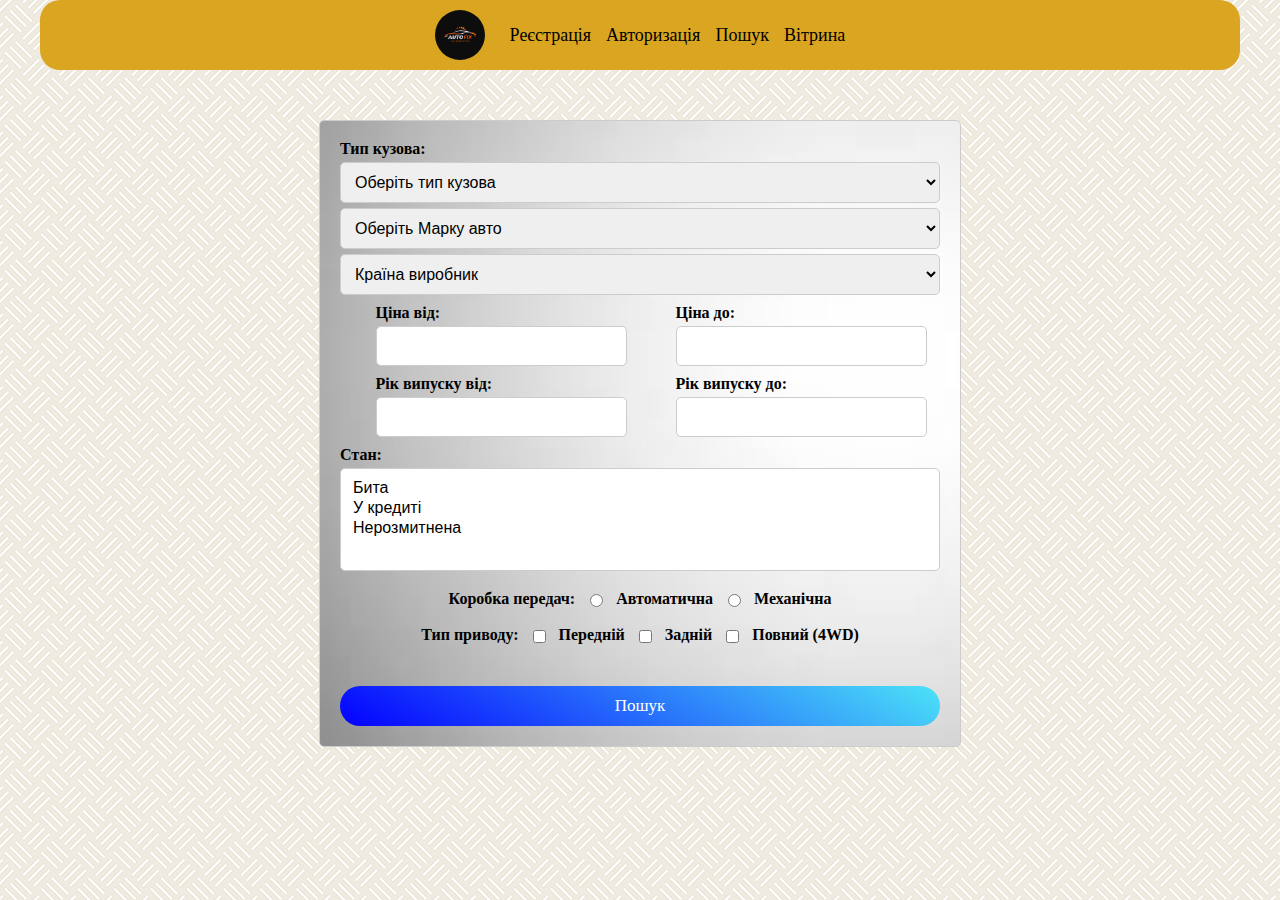
<file: index.html>
<!DOCTYPE html>
<html lang="en">

<head>
  <meta charset="UTF-8">
  <meta name="viewport" content="width=device-width, initial-scale=1.0">
  <link rel="stylesheet" href="css/reset.css">
  <link rel="stylesheet" href="css/style.css">
  <title>Car Shop</title>
</head>

<body>
  <div class="container">
    <header class="header_menu">
      <div class="header_menu_wraper">
        <a href="cards-auto.html">
          <h1> <img class="logo" src="img/photo_2024-03-24_16-54-26.jpg" alt="logo"></h1>
        </a>
        <nav class="menu">
          <ul class="menu_list">
            <li><a href="registration.html">Реєстрація</a></li>
            <li><a href="autorisation.html">Авторизація</a></li>
            <li><a href="index.html">Пошук</a></li>
            <li><a href="cards-auto.html">Вітрина</a></li>
          </ul>
        </nav>
      </div>
    </header>
  </div>
  <div class="search-container">
    <form action="https://fom.in.ua/echo" method="post">
      <div class="form-group">
        <label>Тип кузова:</label>
        <select class="bodytype">
          <option value="">Оберіть тип кузова</option>
          <option value="sedan">Седан</option>
          <option value="hatchback">Хетчбек</option>
        </select>
        <select class="body-type">
          <option value="">Оберіть Маркy авто</option>
          <option value="BMW">BMW</option>
          <option value="Mercedes">Mercedes</option>
          <option value="Audi">Audi</option>
          <option value="Porsche">Porsche</option>
          <option value="VW">VW</option>
        </select>
        <select class="body-type">
          <option value="">Країна виробник</option>
          <option value="Germany">Germany</option>
          <option value="France">France</option>
          <option value="Spain">Spain</option>
          <option value="Ukraine">Ukraine</option>
          <option value="China">China</option>
        </select>
        <div class="price">
          <label for="priceFrom">Ціна від:
            <input type="number" id="priceFrom" name="priceFrom">
          </label>
          <label for="priceTo">Ціна до:
            <input type="number" id="priceTo" name="priceTo">
          </label>
        </div>
        <div class="price">
          <label for="yearfrom">Рік випуску від:
            <input type="number" id="yearfrom" name="yearfrom">
          </label>
          <label for="yearto">Рік випуску до:
            <input type="number" id="yearto" name="yearto">
          </label>
        </div>
        <label for="status">Стан:</label>
        <select id="status" name="status" multiple>
          <option value="Бита">Бита</option>
          <option value="У кредиті">У кредиті</option>
          <option value="Нерозмитнена">Нерозмитнена</option>
        </select>
        <div class="radio-box">
          <label>Коробка передач:</label>
          <input type="radio" id="autoTransmission" name="transmission" value="auto">
          <label for="autoTransmission">Автоматична</label>
          <input type="radio" id="manualTransmission" name="transmission" value="manual">
          <label for="manualTransmission">Механічна</label>
        </div>
        <div class="will-box">
          <label>Тип приводу:</label>
          <input type="checkbox" id="frontWheelDrive" name="driveType" value="front">
          <label for="frontWheelDrive">Передній</label>
          <input type="checkbox" id="rearWheelDrive" name="driveType" value="rear">
          <label for="rearWheelDrive">Задній</label>
          <input type="checkbox" id="allWheelDrive" name="driveType" value="all">
          <label for="allWheelDrive">Повний (4WD)</label>
        </div>
      </div>
      <button> Пошук
      </button>
    </form>
  </div>
</body>

</html>
</file>
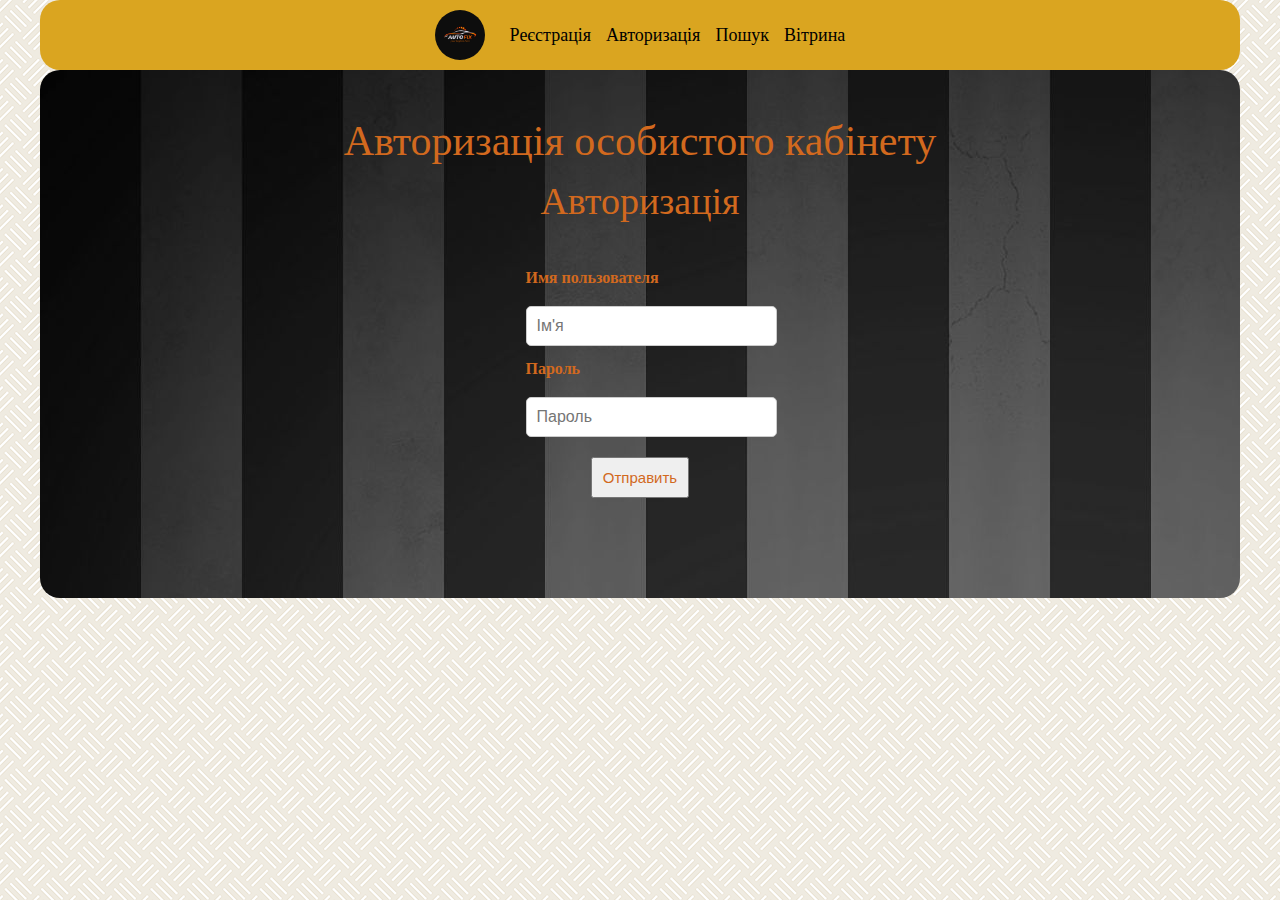
<file: autorisation.html>
<!DOCTYPE html>
<html lang="en">

<head>
  <meta charset="UTF-8">
  <meta name="viewport" content="width=device-width, initial-scale=1.0">
  <link rel="stylesheet" href="css/reset.css">
  <link rel="stylesheet" href="css/style.css">
  <title>Car Shop</title>
</head>

<body>
  <div class="container">
    <header class="header_menu">
      <div class="header_menu_wraper">
        <a href="cards-auto.html">
          <h1> <img class="logo" src="img/photo_2024-03-24_16-54-26.jpg" alt="logo"></h1>
        </a>
        <nav class="menu">
          <ul class="menu_list">
            <li><a href="registration.html">Реєстрація</a></li>
            <li><a href="autorisation.html">Авторизація</a></li>
            <li><a href="index.html">Пошук</a></li>
            <li><a href="cards-auto.html">Вітрина</a></li>
          </ul>
        </nav>
      </div>
    </header>
    <section class="registration">
      <h2 class="registration_title">Авторизація особистого кабінету </h2>
      <form action="https://fom.in.ua/echo" method="post">
        <fieldset class="wraper_registration">
          <legend> Авторизація </legend>
          <label>
            Имя пользователя
            <input type="text" name="username" autocomplete="off" placeholder="Ім'я" /></label>
          <label>
            Пароль
            <input type="password" name="pwd" autocomplete="off" placeholder="Пароль" /></label>
        </fieldset>
        <input class="btn" type="submit" value="Отправить" />
      </form>
    </section>
  </div>
</body>

</html>
</file>
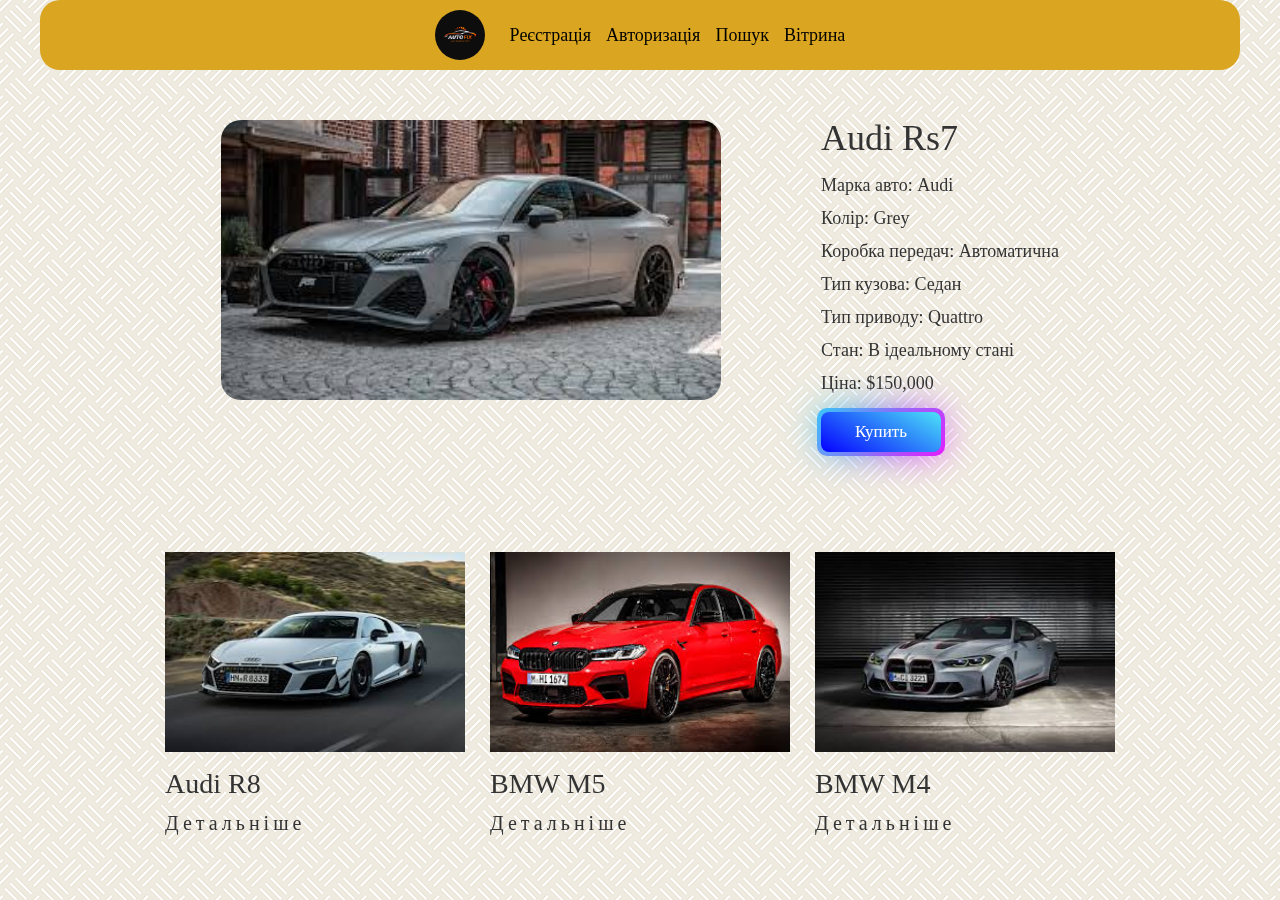
<file: cards-auto.html>
<!DOCTYPE html>
<html lang="en">

<head>
  <meta charset="UTF-8">
  <meta name="viewport" content="width=device-width, initial-scale=1.0">
  <link rel="stylesheet" href="css/reset.css">
  <link rel="stylesheet" href="css/style.css">
  <title>Car Shop</title>
</head>

<body>
  <div class="container">
    <header class="header_menu">
      <div class="header_menu_wraper">
        <a href="cards-auto.html">
          <h1> <img class="logo" src="img/photo_2024-03-24_16-54-26.jpg" alt="logo"></h1>
        </a>
        <nav class="menu">
          <ul class="menu_list">
            <li><a href="registration.html">Реєстрація</a></li>
            <li><a href="autorisation.html">Авторизація</a></li>
            <li><a href="index.html">Пошук</a></li>
            <li><a href="cards-auto.html">Вітрина</a></li>
          </ul>
        </nav>
      </div>
    </header>
    <section class="cars">
      <div class="wraper-cars">
        <div class="wraper-cars-foto">
          <img src="img/audi rs7.jfif" alt="audi">
        </div>
        <div class="wraper-cars-content">
          <h2> Audi Rs7</h2>
          <ul class="wraper-cars-content-list">
            <li>Mарка авто: Audi</li>
            <li>Колір: Grey</li>
            <li>Коробка передач: Автоматична</li>
            <li>Тип кузова: Седан</li>
            <li>Тип приводу: Quattro</li>
            <li>Стан: В ідеальному стані</li>
            <li>Ціна: $150,000</li>
          </ul>
          <button class="wraper-cars-content-btn">
            Купить
          </button>
        </div>
      </div>
      <ul class="wraper-cars-list">
        <li>
          <a class="wraper-cars-list-link">
            <img src="img/audi r8.jfif" alt="audi"></a>
          <h3>Audi R8
          </h3><a href="https://de.wikipedia.org/wiki/Audi_R8_42" target="_blank"
            class="wraper-cars-list-link">Детальніше</a>
        </li>
        <li>
          <a class="wraper-cars-list-link">
            <img src="img/bmw m5.jfif" alt="bmw"></a>
          <h3>BMW M5
          </h3><a href="https://de.wikipedia.org/wiki/BMW_M5" target="_blank"
            class="wraper-cars-list-link">Детальніше</a>
        </li>
        <li>
          <a class="wraper-cars-list-link">
            <img src="img/bmw m4.jfif" alt="bmw"></a>
          <h3>BMW M4
          </h3><a href="https://de.wikipedia.org/wiki/BMW_M4" target="_blank"
            class="wraper-cars-list-link">Детальніше</a>
        </li>
      </ul>
    </section>
  </div>
</body>

</html>
</file>
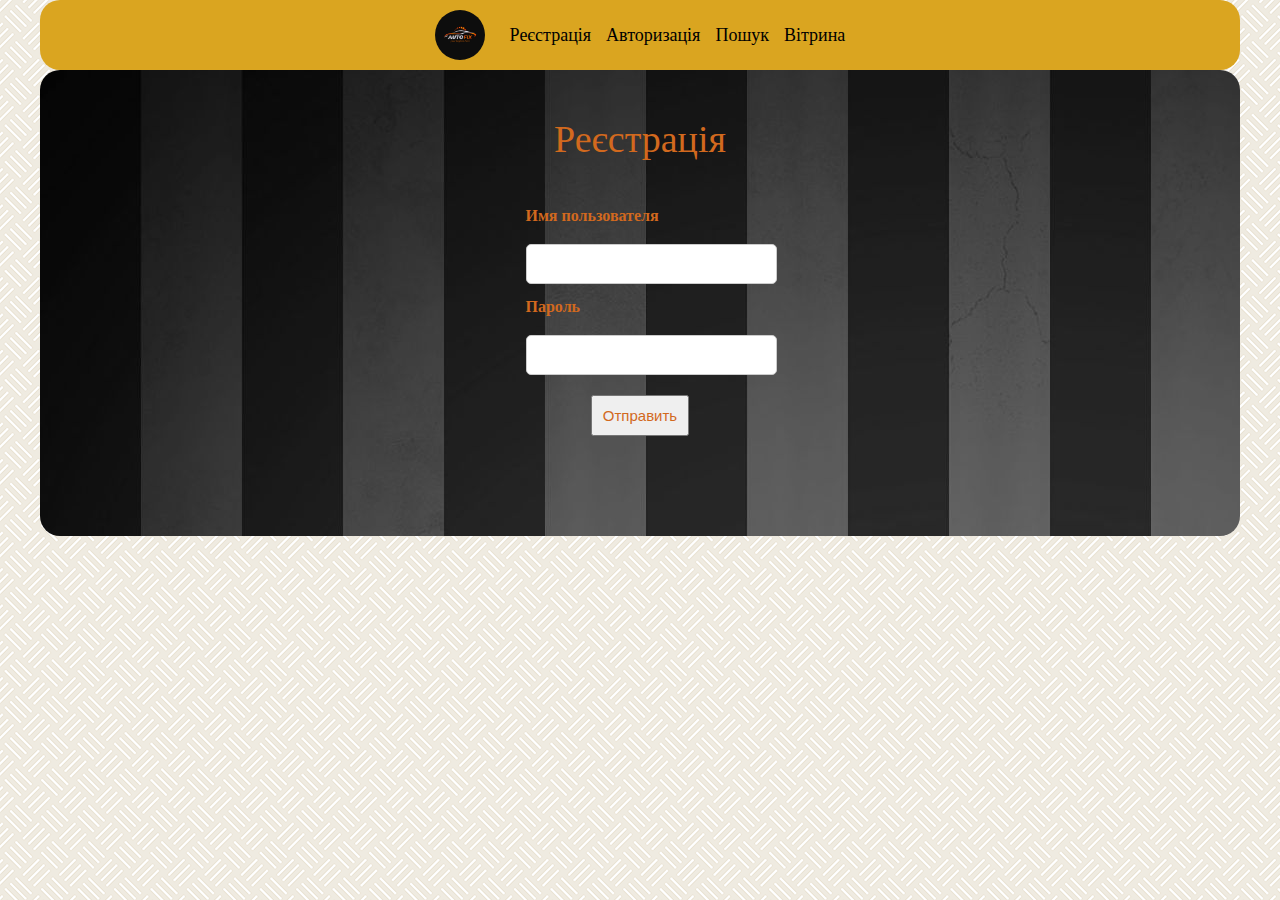
<file: index2.html>
<!DOCTYPE html>
<html lang="en">

<head>
  <meta charset="UTF-8">
  <meta name="viewport" content="width=device-width, initial-scale=1.0">
  <link rel="stylesheet" href="css/reset.css">
  <link rel="stylesheet" href="css/style.css">
  <title>Car Shop</title>
</head>

<body>
  <div class="container">
    <header class="header_menu">
      <div class="header_menu_wraper">
        <a href="cards-auto.html"><h1> <img class="logo" src="img/photo_2024-03-24_16-54-26.jpg" alt="logo"></h1></a>
        <nav class="menu">
          <ul class="menu_list">
            <li><a href="main.html">Реєстрація</a></li>
            <li><a href="index2.html">Авторизація</a></li>
            <li><a href="index3.html">Пошук</a></li>
            <li><a href="cards-auto.html">Вітрина</a></li>
          </ul>
        </nav>
      </div>
    </header>
    <section class="registration">
      <form action="https://fom.in.ua/echo" method="post">
        <fieldset class="wraper_registration">
          <legend> Реєстрація </legend>
          <label>
            Имя пользователя
            <input type="text" name="username" autocomplete="off" /></label>
          <label>
            Пароль
            <input type="password" name="pwd" autocomplete="off" /></label>
        </fieldset>
        <input class="btn" type="submit" value="Отправить" />
      </form>
    </section>
  </div>
</body>

</html>
</file>
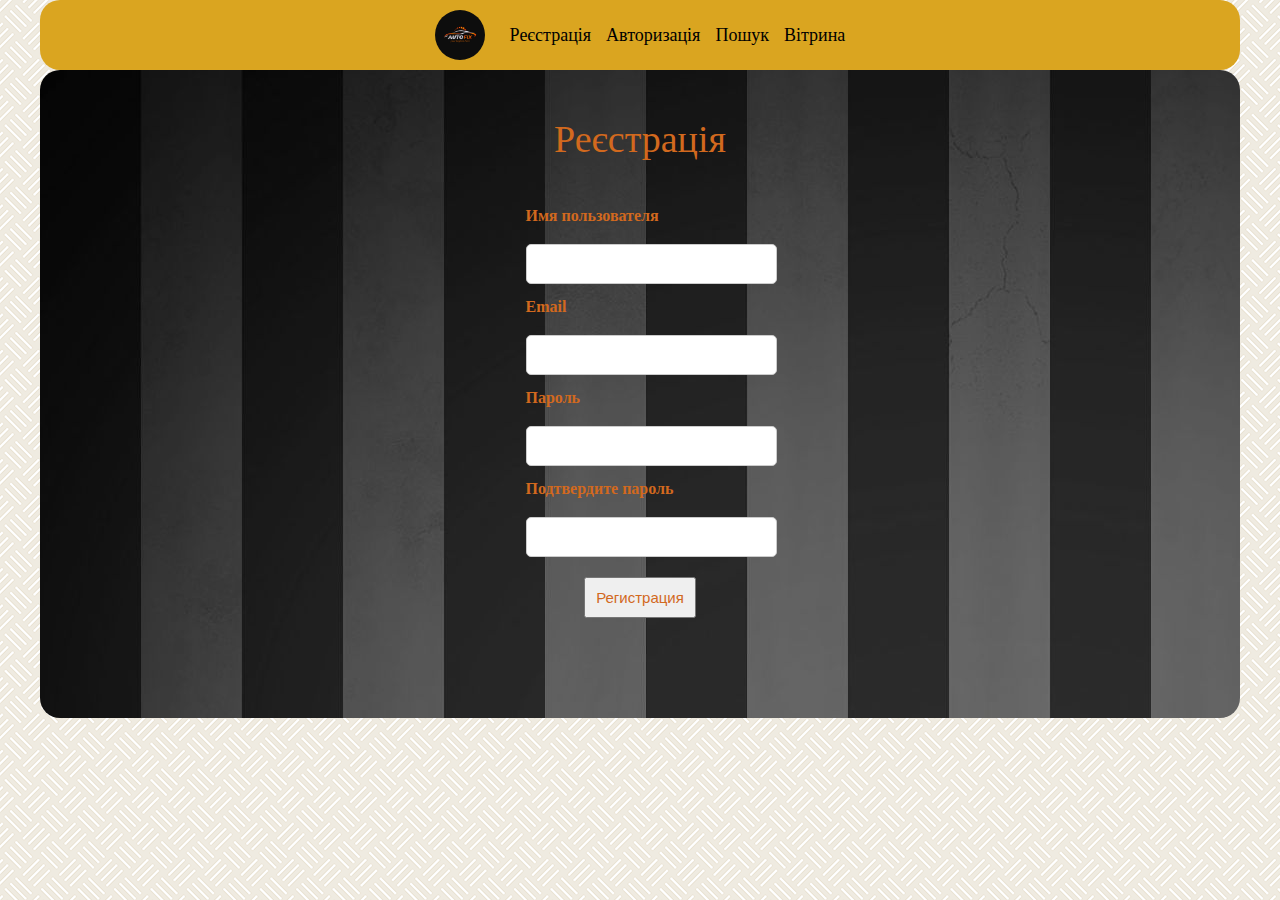
<file: main.html>
<!DOCTYPE html>
<html lang="en">

<head>
  <meta charset="UTF-8">
  <meta name="viewport" content="width=device-width, initial-scale=1.0">
  <link rel="stylesheet" href="css/reset.css">
  <link rel="stylesheet" href="css/style.css">
  <title>Car Shop</title>
</head>

<body>
  <div class="container">
    <header class="header_menu">
      <div class="header_menu_wraper">
        <a href="cards-auto.html"><h1> <img class="logo" src="img/photo_2024-03-24_16-54-26.jpg" alt="logo"></h1></a>
        <nav class="menu">
          <ul class="menu_list">
            <li><a href="main.html">Реєстрація</a></li>
            <li><a href="index2.html">Авторизація</a></li>
            <li><a href="index3.html">Пошук</a></li>
            <li><a href="cards-auto.html">Вітрина</a></li>
          </ul>
        </nav>
      </div>
    </header>
    <section class="registration">
      <form action="https://fom.in.ua/echo" method="post">
        <fieldset class="wraper_registration">
          <legend> Реєстрація </legend>
          <label>
            Имя пользователя
            <input type="text" name="username" autocomplete="off" /></label>
          <label>
            Email
            <input type="Email" name="email" autocomplete="off" /></label>
          <label>
            Пароль
            <input type="password" name="pwd" autocomplete="off" /></label>
          <label>
            Подтвердите пароль
            <input type="password" name="pwd" autocomplete="off" /></label>
        </fieldset>
        <input class="btn" type="submit" value="Регистрация" />
      </form>
    </section>
  </div>
</body>

</html>
</file>
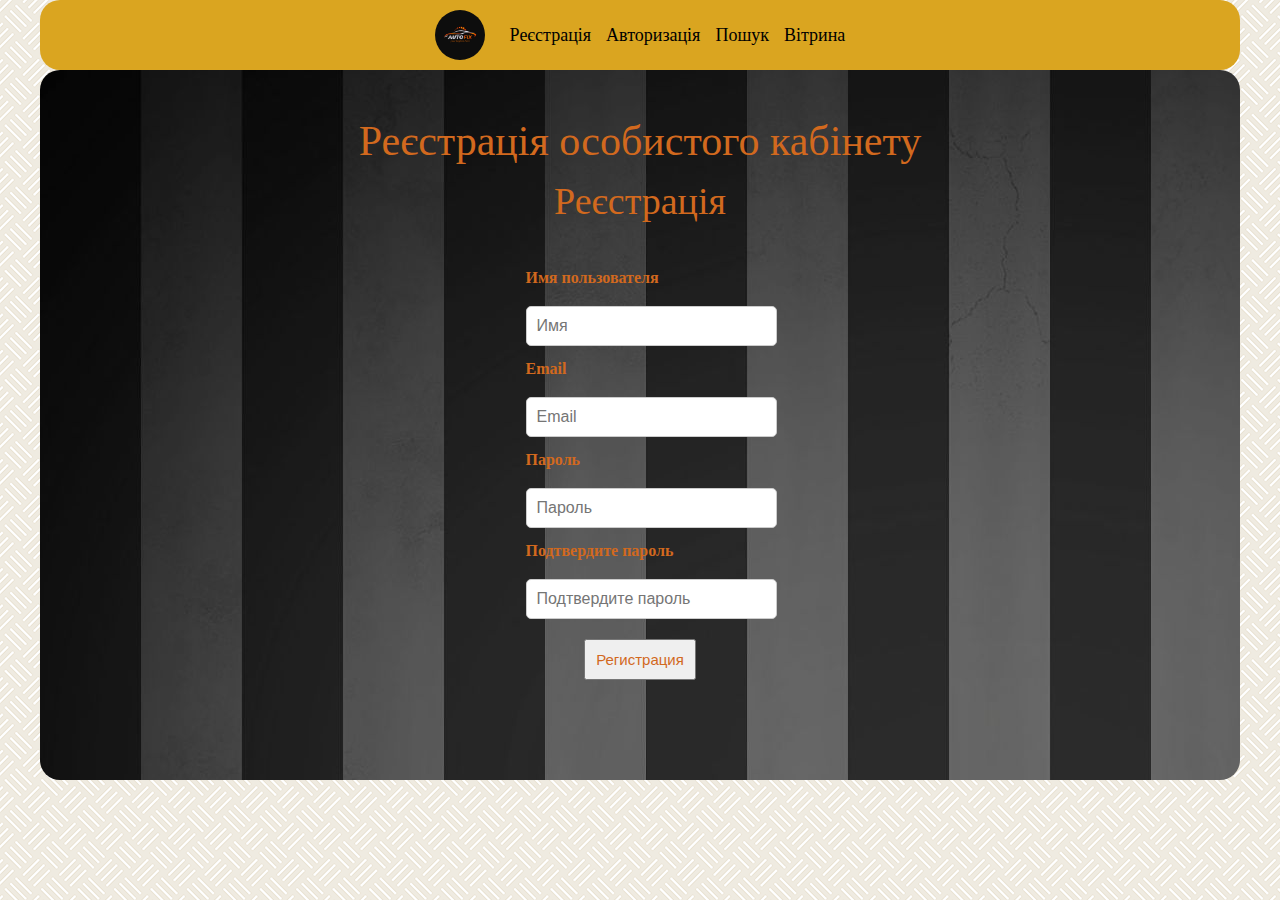
<file: registration.html>
<!DOCTYPE html>
<html lang="en">

<head>
  <meta charset="UTF-8">
  <meta name="viewport" content="width=device-width, initial-scale=1.0">
  <link rel="stylesheet" href="css/reset.css">
  <link rel="stylesheet" href="css/style.css">
  <title>Car Shop</title>
</head>

<body>
  <div class="container">
    <header class="header_menu">
      <div class="header_menu_wraper">
        <a href="cards-auto.html">
          <h1> <img class="logo" src="img/photo_2024-03-24_16-54-26.jpg" alt="logo"></h1>
        </a>
        <nav class="menu">
          <ul class="menu_list">
            <li><a href="registration.html">Реєстрація</a></li>
            <li><a href="autorisation.html">Авторизація</a></li>
            <li><a href="index.html">Пошук</a></li>
            <li><a href="cards-auto.html">Вітрина</a></li>
          </ul>
        </nav>
      </div>
    </header>
    <section class="registration">
      <h2 class="registration_title">Реєстрація особистого кабінету </h2>
      <form action="https://fom.in.ua/echo" method="post">
        <fieldset class="wraper_registration">
          <legend> Реєстрація </legend>
          <label>
            Имя пользователя
            <input type="text" name="username" autocomplete="off" placeholder="Имя" /></label>
          <label>
            Email
            <input type="Email" name="email" autocomplete="off" placeholder="Email" /></label>
          <label>
            Пароль
            <input type="password" name="pwd" autocomplete="off" placeholder="Пароль" /></label>
          <label>
            Подтвердите пароль
            <input type="password" name="pwd" autocomplete="off" placeholder="Подтвердите пароль" /></label>
        </fieldset>
        <input class="btn" type="submit" value="Регистрация" />
      </form>
    </section>
  </div>
</body>

</html>
</file>
<file: css/style.css>
body {
  background-image: url("../img/bgbody.png");
}

.header_menu {
  background-color: goldenrod;
  border-radius: 20px;
  padding: 10px 10px;
}

.container {
  max-width: 1200px;
  margin: 0 auto;
}

.header_menu_wraper {
  gap: 25px;
  align-items: center;
  display: flex;
  justify-content: center;
}

.menu {
  display: flex;
}

.menu_list {
  display: flex;
  gap: 15px;
}

.menu_list>li>a {
  text-decoration: none;
  color: black;
  font-size: 18px;
  transition: .3s;
  padding-bottom: 3px;
  cursor: pointer;
}

.menu_list>li>a:hover {
  border-bottom: 2px solid #fff;
}

.wraper_registration {
  display: flex;
  flex-direction: column;
  align-items: center;
  gap: 15px;
}

legend {
  text-align: center;
  margin-bottom: 50px;
  color: chocolate;
  font-size: 38px;
}

.btn {
  display: block;
  margin: 0 auto;
  margin-top: 20px;
  padding: 10px;
  color: chocolate;
  font-size: 15px;
}

.wraper_registration>label {
  display: flex;
  flex-direction: column;
  gap: 15px;
  color: chocolate;
}

.registration {

  background-image: url("../img/hintergrund2.jpeg");
  padding-bottom: 100px;
  padding-top: 50px;
  border-radius: 20px;
}

.registration_title {
  text-align: center;
  color: chocolate;
  margin-bottom: 20px;
  font-size: 42px;
}

.logo {
  width: 50px;
  height: 50px;
  border-radius: 50%;
  display: block;
  cursor: pointer;
}

.search-container {
  max-width: 600px;
  margin: 50px auto;
  padding: 20px;
  border: 1px solid #ccc;
  border-radius: 5px;
  background-image: url("../img/Hintergrund\ Bild\ Grau.jfif");
  background-repeat: no-repeat;
  background-size: cover;
}

form {
  display: flex;
  flex-direction: column;
}

.form-group {
  margin-bottom: 20px;
}

label {
  font-weight: bold;
}

select,
input[type="text"],
input[type="number"],
input[type="password"],
input[type="email"] {
  width: 100%;
  padding: 10px;
  font-size: 16px;
  border: 1px solid #ccc;
  border-radius: 5px;
  margin-top: 5px;
}

button {
  background-color: #007bff;
  color: #fff;
  padding: 10px 20px;
  border: none;
  border-radius: 5px;
  cursor: pointer;
  font-size: 16px;
}

button:hover {
  background-color: #0056b3;
}

.price {
  display: flex;
  justify-content: space-around;

  margin-top: 10px;
  margin-bottom: 10px;
}

.price>label {
  display: flex;
  flex-direction: column;
}

button {
  border: none;
  color: #fff;
  background-image: linear-gradient(30deg, #0400ff, #4ce3f7);
  border-radius: 20px;
  background-size: 100% auto;
  font-family: inherit;
  font-size: 17px;
  padding: 0.6em 1.5em;
}

button:hover {
  background-position: right center;
  background-size: 200% auto;
  -webkit-animation: pulse 2s infinite;
  animation: pulse512 1.5s infinite;
}

@keyframes pulse512 {
  0% {
    box-shadow: 0 0 0 0 #05bada66;
  }

  70% {
    box-shadow: 0 0 0 10px rgb(218 103 68 / 0%);
  }

  100% {
    box-shadow: 0 0 0 0 rgb(218 103 68 / 0%);
  }
}

.wraper-cars-foto>img {
  width: 500px;
  display: block;
  border-radius: 20px;
}

.wraper-cars {
  display: flex;
  gap: 100px;
  justify-content: center;
  margin-top: 50px;
}

.wraper-cars-content>h2 {
  color: rgb(51, 51, 51);
  font-weight: 400;
  font-size: 36px
}

.wraper-cars-content-list {
  display: flex;
  flex-direction: column;
  gap: 15px;
  margin-top: 20px;
  margin-bottom: 20px;
}

.wraper-cars-content-list>li {
  color: rgb(51, 51, 51);
  font-weight: 400;
  font-size: 18px;
}

.wraper-cars-content-btn {
  position: relative;
  width: 120px;
  height: 40px;
  background-color: #000;
  display: flex;
  align-items: center;
  color: white;
  flex-direction: column;
  justify-content: center;
  border: none;
  padding: 12px;
  gap: 12px;
  border-radius: 8px;
  cursor: pointer;
}

.wraper-cars-content-btn::before {
  content: '';
  position: absolute;
  inset: 0;
  left: -4px;
  top: -1px;
  margin: auto;
  width: 128px;
  height: 48px;
  border-radius: 10px;
  background: linear-gradient(-45deg, #e81cff 0%, #40c9ff 100%);
  z-index: -10;
  pointer-events: none;
  transition: all 0.6s cubic-bezier(0.175, 0.885, 0.32, 1.275);
}

.wraper-cars-content-btn::after {
  content: "";
  z-index: -1;
  position: absolute;
  inset: 0;
  background: linear-gradient(-45deg, #fc00ff 0%, #00dbde 100%);
  transform: translate3d(0, 0, 0) scale(0.95);
  filter: blur(20px);
}

.wraper-cars-content-btn:hover::after {
  filter: blur(30px);
}

.wraper-cars-content-btn:hover::before {
  transform: rotate(-180deg);
}

.wraper-cars-content-btn:active::before {
  scale: 0.7;
}

.wraper-cars-list {
  display: flex;
  justify-content: center;
  align-items: center;
  margin-top: 100px;
  gap: 25px;
}

.wraper-cars-list-link>img {
  width: 300px;
  height: 200px;
}

.wraper-cars-list>li {
  display: flex;
  flex-direction: column;
  gap: 15px;
}

.wraper-cars-list>li>h3 {
  color: rgb(51, 51, 51);
  font-weight: 400;
  font-size: 28px
}

.wraper-cars-list-link {
  cursor: pointer;
  font-size: 20px;
  color: rgb(51, 51, 51);
  letter-spacing: 4px;
  transition: .5s all;
  text-decoration: none;

  :hover {
    transform: scale(1.2);
  }
}

.radio-box {
  display: flex;
  justify-content: center;
  margin-top: 20px;
  margin-bottom: 20px;
  gap: 10px;
}

.will-box {
  display: flex;
  justify-content: center;
  margin-top: 20px;
  margin-bottom: 20px;
  gap: 10px;
}
</file>
